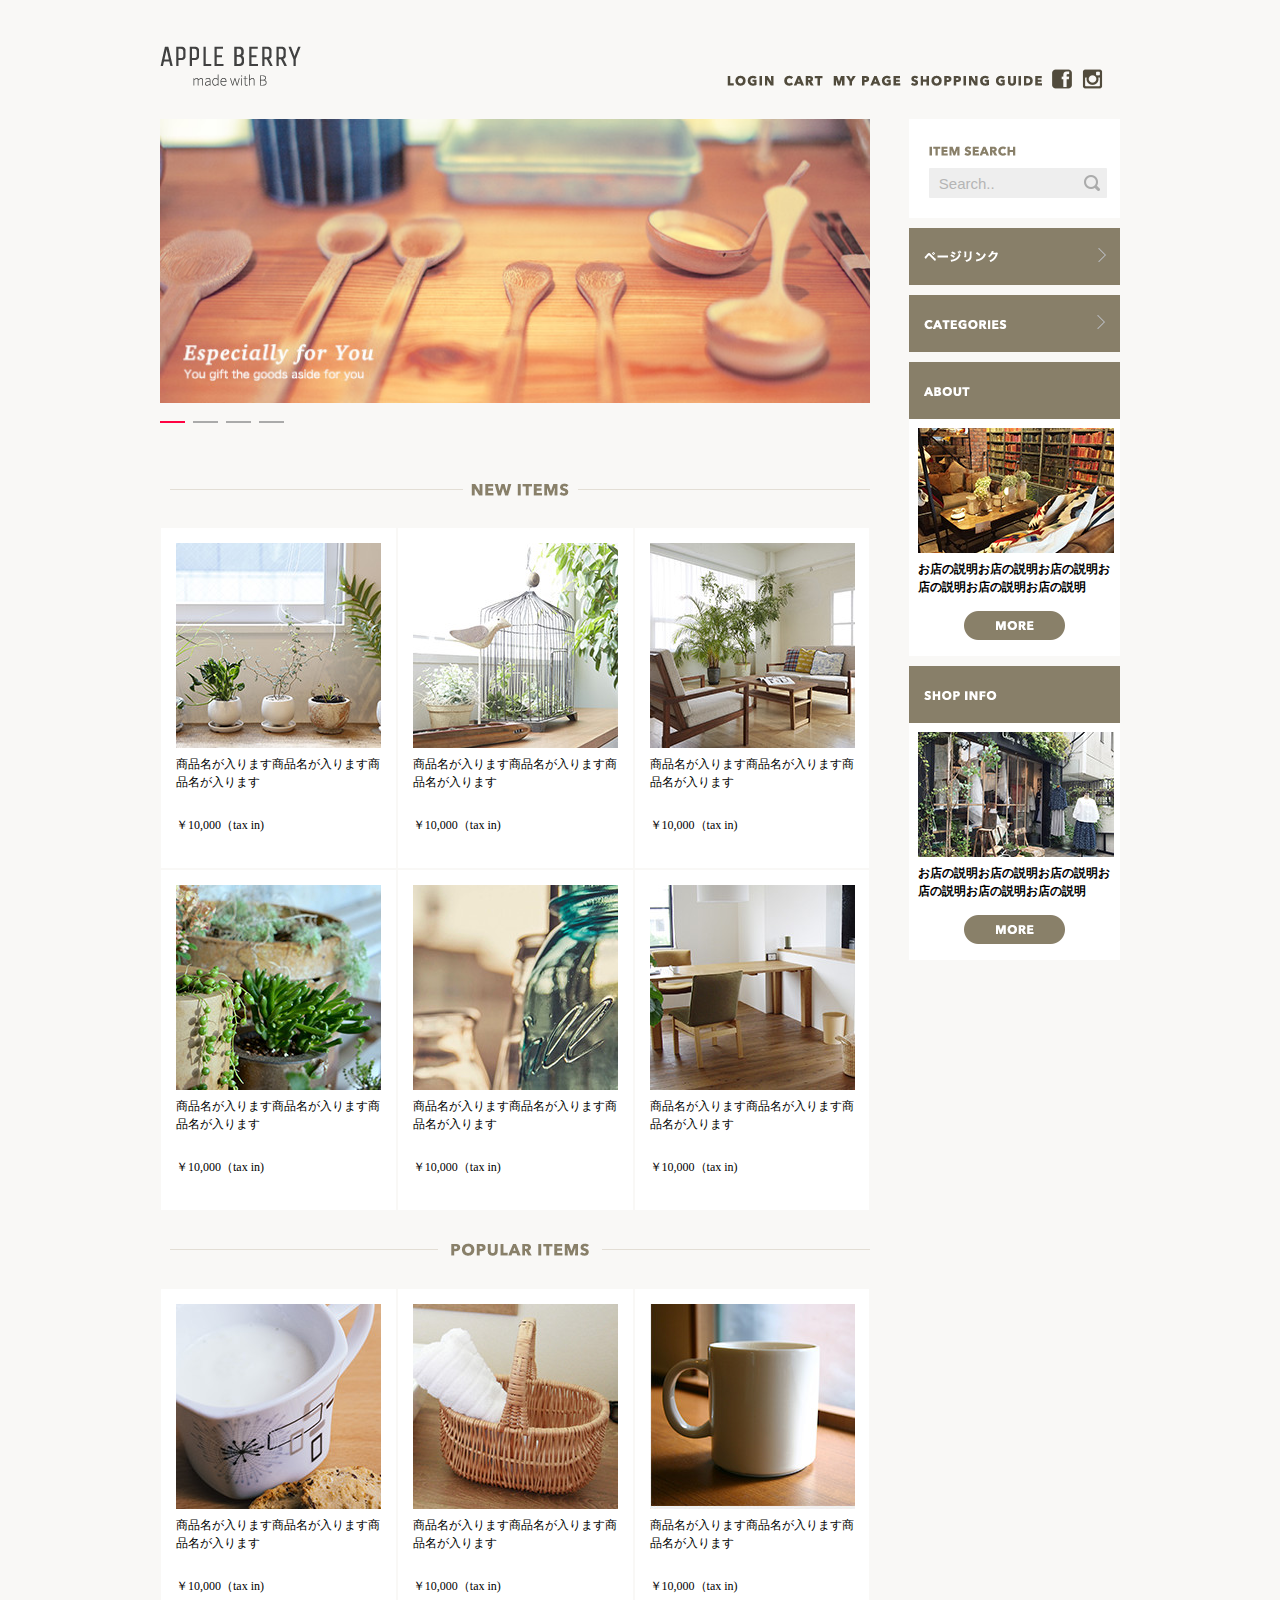
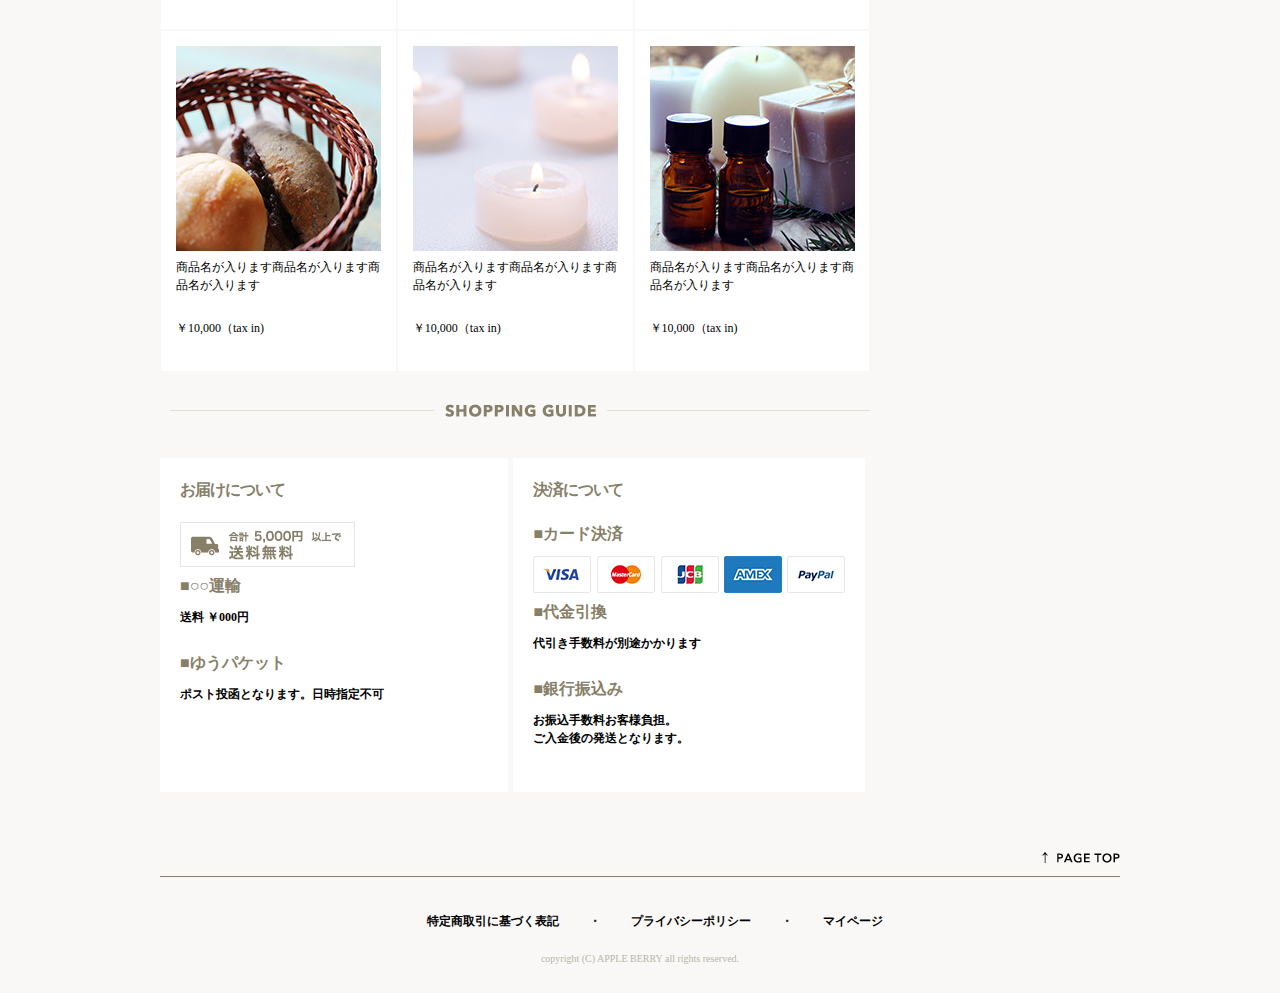
<file: index.html>
<!DOCTYPE html>
<html lang="ja">
<head>

    <!-- Basic Page Needs
  –––––––––––––––––––––––––––––––––––––––––––––––––– -->
    <meta charset="utf-8">
    <title>APPLE BERRY</title>
    <meta name="description" content="">
    <meta name="author" content="">

    <!-- Mobile Specific Metas
  –––––––––––––––––––––––––––––––––––––––––––––––––– -->
    <meta name="viewport" content="width=device-width, initial-scale=1">

    <!-- Owl Carousel CSS -->
    <link rel="stylesheet" href="owlcarousel/assets/owl.carousel.min.css">
    <link rel="stylesheet" href="owlcarousel/assets/owl.theme.default.min.css">
    <!-- jQuery -->
    <script type="text/javascript" src="https://ajax.googleapis.com/ajax/libs/jquery/1.10.2/jquery.min.js"></script>
    <!-- Owl Carousel JS -->
    <script src="owlcarousel/owl.carousel.min.js"></script>

    <!-- Owl Carouselを動作させるために追加 -->
    <script src="test-carousel.js"></script>


    <!-- CSS
  –––––––––––––––––––––––––––––––––––––––––––––––––– -->
    <link rel="stylesheet" href="css/normalize.css">
    <link rel="stylesheet" href="css/skeleton.css">
    <link rel="stylesheet" href="css/style.css">
    <!-- Favicon
  –––––––––––––––––––––––––––––––––––––––––––––––––– -->
    <link rel="icon" type="image/png" href="images/favicon.png">

</head>

<body>

    <!-- Primary Page Layout
  –––––––––––––––––––––––––––––––––––––––––––––––––– -->
    <header>
        <div id="header_in" class="container">
            <div class="row">
                <div class="six columns logo">
                    <div class="header-logo">
                        <h1><a href="index.html"><img class="u-max-full-width" src="images/top/logo.png" alt="APPLE BERRY" srcset="images/top/logo@2x.png 2x" /></a></h1>
                    </div>
                </div>
                <div class="six columns navi">



                    <div class="pc_navi">

                        <ul class="pc_navi_li">
                            <li><a href=""><img src="images/top/menu_login.png" alt="LOGIN"></a></li>
                            <li><a href=""><img src="images/top/menu_cart.png" alt="CART"></a></li>
                            <li><a href=""><img src="images/top/menu_mypage.png" alt="MYPAGE"></a></li>
                            <li><a href=""><img src="images/top/menu_guide.png" alt="SHOPPING GUIDE"></a></li>
                            <li><a href=""><img src="images/top/facebook.png" alt="facebook" srcset="images/top_sp/fb@2x.png 2x" /></a></li>
                            <li><a href=""><img src="images/top/insta.png" alt="Instagram" srcset="images/top_sp/insta@2x.png 2x" /></a></li>

                        </ul>




                    </div>
                    <!-- pc_navi -->
                    <div class="sp_navi">
                        <a href=""><img src="images/top/facebook.png" alt="facebook" srcset="images/top_sp/fb@2x.png 2x" /></a>
                        <a href=""><img src="images/top/insta.png" alt="Instagram" srcset="images/top_sp/insta@2x.png 2x" /></a>
                        <img id="sp_navi_btn" class="u-max-full-width" src="images/top_sp/menu_icon.png" alt="sp_navi" srcset="images/top_sp/menu_icon@2x.png 2x" />
                        <ul class="sp_navi_li">
                            <li><a href=""><img src="images/top/menu_login.png" alt="LOGIN"></a></li>
                            <li><a href=""><img src="images/top/menu_cart.png" alt="CART"></a></li>
                            <li><a href=""><img src="images/top/menu_mypage.png" alt="MYPAGE"></a></li>
                            <li><a href=""><img src="images/top/menu_guide.png" alt="SHOPPING GUIDE"></a></li>
                        </ul>
                    </div>
                    <!-- sp_navi -->
                </div>
            </div>
            <!-- row -->
        </div>
        <!-- header_in -->
    </header>

    <div class="container" id="maincontents">
        <div class="row">
            <div class="nine columns">

                <div class="owl-carousel owl-theme">
                    <div><img src="images/top/ca_banner.jpg"></div>
                    <div><img src="images/top/ca_banner.jpg"></div>
                    <div><img src="images/top/ca_banner.jpg"></div>
                    <div><img src="images/top/ca_banner.jpg"></div>
                </div>

                <div class="title-border"><img src="images/top/title_newitems.png"></div>
                <div class="title-sp"><img src="images/top_sp/title_new_item.png"></div>

                <section id="items">

                    <div class="main-items">

                        <div class="items-box">
                            <img src="images/top/item_01.jpg">
                            <p>商品名が入ります商品名が入ります商品名が入ります</p>
                            <p>￥10,000（tax in)</p>
                        </div>

                        <div class="items-box">
                            <img src="images/top/item_02.jpg">
                            <p>商品名が入ります商品名が入ります商品名が入ります</p>
                            <p>￥10,000（tax in)</p>
                        </div>

                        <div class="items-box">
                            <img src="images/top/item_03.jpg">
                            <p>商品名が入ります商品名が入ります商品名が入ります</p>
                            <p>￥10,000（tax in)</p>
                        </div>

                        <div class="items-box">
                            <img src="images/top/item_04.jpg">
                            <p>商品名が入ります商品名が入ります商品名が入ります</p>
                            <p>￥10,000（tax in)</p>
                        </div>

                        <div class="items-box">
                            <img src="images/top/item_05.jpg">
                            <p>商品名が入ります商品名が入ります商品名が入ります</p>
                            <p>￥10,000（tax in)</p>
                        </div>

                        <div class="items-box">
                            <img src="images/top/item_06.jpg">
                            <p>商品名が入ります商品名が入ります商品名が入ります</p>
                            <p>￥10,000（tax in)</p>
                        </div>



                    </div>

                    <div class="title-border"><img src="images/top/title_popular.png"></div>
                    <div class="title-sp"><img src="images/top_sp/title_popular.png" srcset="images/top_sp/title_popular@2x.png 2x"></div>

                    <div class="main-items">

                        <div class="items-box">
                            <img src="images/top/item_07.jpg">
                            <p>商品名が入ります商品名が入ります商品名が入ります</p>
                            <p>￥10,000（tax in)</p>
                        </div>

                        <div class="items-box">
                            <img src="images/top/item_08.jpg">
                            <p>商品名が入ります商品名が入ります商品名が入ります</p>
                            <p>￥10,000（tax in)</p>
                        </div>

                        <div class="items-box">
                            <img src="images/top/item_09.jpg">
                            <p>商品名が入ります商品名が入ります商品名が入ります</p>
                            <p>￥10,000（tax in)</p>
                        </div>

                        <div class="items-box">
                            <img src="images/top/item_10.jpg">
                            <p>商品名が入ります商品名が入ります商品名が入ります</p>
                            <p>￥10,000（tax in)</p>
                        </div>

                        <div class="items-box">
                            <img src="images/top/item_11.jpg">
                            <p>商品名が入ります商品名が入ります商品名が入ります</p>
                            <p>￥10,000（tax in)</p>
                        </div>

                        <div class="items-box">
                            <img src="images/top/item_12.jpg">
                            <p>商品名が入ります商品名が入ります商品名が入ります</p>
                            <p>￥10,000（tax in)</p>
                        </div>

                    </div>

                </section>


                <div class="title-border"><img src="images/top/title_guide.png"></div>
                <div class="title-sp"><img src="images/top_sp/title_guide.png" srcset="images/top_sp/title_guide@2x.png 2x"></div>




                <div class="guide">

                    <div class="guide-box">

                        <h2>お届けについて</h2>
                        <img src="images/top/otodoke_banner.png">

                        <ul class="guide-main">
                            <li>■○○運輸</li>
                            <p>送料 ￥000円</p>
                            <li>■ゆうパケット</li>
                            <p>ポスト投函となります。日時指定不可</p>
                        </ul>
                    </div>



                    <div class="guide-box">

                        <h2>決済について</h2>

                        <ul class="guide-main">
                            <li>■カード決済</li>
                            <img src="images/top/cards.png">
                            <li>■代金引換</li>
                            <p>代引き手数料が別途かかります</p>
                            <li>■銀行振込み</li>
                            <p>お振込手数料お客様負担。<br>ご入金後の発送となります。</p>
                        </ul>
                    </div>

                </div>










            </div>


            <div class="three columns" id="sidemenu">


                <div class="search">

                    <img src="images/top/itemserch.png">

                    <form id="form2" action="自分のサイトURL" method="get">
                        <input id="sbox2" name="s" type="text" placeholder="Search.." />
                        <button type="submit" id="sbtn2"><img src="images/top/search_icon.png"></button>
                    </form>
                </div>

                <div id="menu"><img src="images/top/pagelink.png"><img src="images/top/next_icon_gray.png" class="next"></div>

                <ul class="sp_menu_toggle">
                    <li><a href="">サイト①<img src="images/top/next_icon_gray.png" class="next-third"></a></li>
                    <li><a href="">サイト②<img src="images/top/next_icon_gray.png" class="next-third"></a></li>
                    <li><a href="">サイト③<img src="images/top/next_icon_gray.png" class="next-third"></a></li>
                    <li><a href="">サイト④<img src="images/top/next_icon_gray.png" class="next-third"></a></li>
                </ul>

                <div id="categories"><img src="images/top/categories.png"><img src="images/top/next_icon_gray.png" class="next-second"></div>

                <ul class="sp_categories_toggle">

                    <li><a href="list.html">カテゴリー名<img src="images/top/next_icon_gray.png" class="next-fourth"></a></li>
                    <li><a href="list.html">カテゴリー名<img src="images/top/next_icon_gray.png" class="next-fourth"></a></li>
                    <li><a href="list.html">カテゴリー名<img src="images/top/next_icon_gray.png" class="next-fourth"></a></li>
                    <li><a href="list.html">カテゴリー名<img src="images/top/next_icon_gray.png" class="next-fourth"></a></li>
                    <li><a href="list.html">カテゴリー名<img src="images/top/next_icon_gray.png" class="next-fourth"></a></li>
                    <li><a href="list.html">カテゴリー名<img src="images/top/next_icon_gray.png" class="next-fourth"></a></li>
                </ul>


                <div class="about"><img src="images/top/about.png"></div>

                <div class="about-info"><img src="images/top/about_img.jpg" class="about-img">

                    <p>お店の説明お店の説明お店の説明お店の説明お店の説明お店の説明</p>

                    <div class="more">
                        <img src="images/top/more_btn.png">
                    </div>

                </div>


                <div class="shop"><img src="images/top/shop_info.png"></div>

                <div class="about-info"><img src="images/top/shopinfo_img.jpg" class="about-img">

                    <p>お店の説明お店の説明お店の説明お店の説明お店の説明お店の説明</p>

                    <div class="more">
                        <img src="images/top/more_btn.png">
                    </div>

                </div>

            </div>



        </div>
    </div>

    <footer>
        <div class="container">
            <div class="row">
                <div class="twelve columns">

                    <img src="images/top/pagetop.png" class="page-top"><br>

                    <div class="border"></div>

                    <ul class="footer-list">

                        <li><a href="">特定商取引に基づく表記</a></li>
                        <li>・</li>
                        <li><a href="">プライバシーポリシー</a></li><br>
                        <li>・</li>
                        <li><a href="">マイページ</a></li>


                    </ul>

                    <p class="copy">copyright (C) APPLE BERRY all rights reserved.</p>


                </div>
            </div>
        </div>
    </footer>






    <!-- End Document
  –––––––––––––––––––––––––––––––––––––––––––––––––– -->
</body>
</html>
</file>
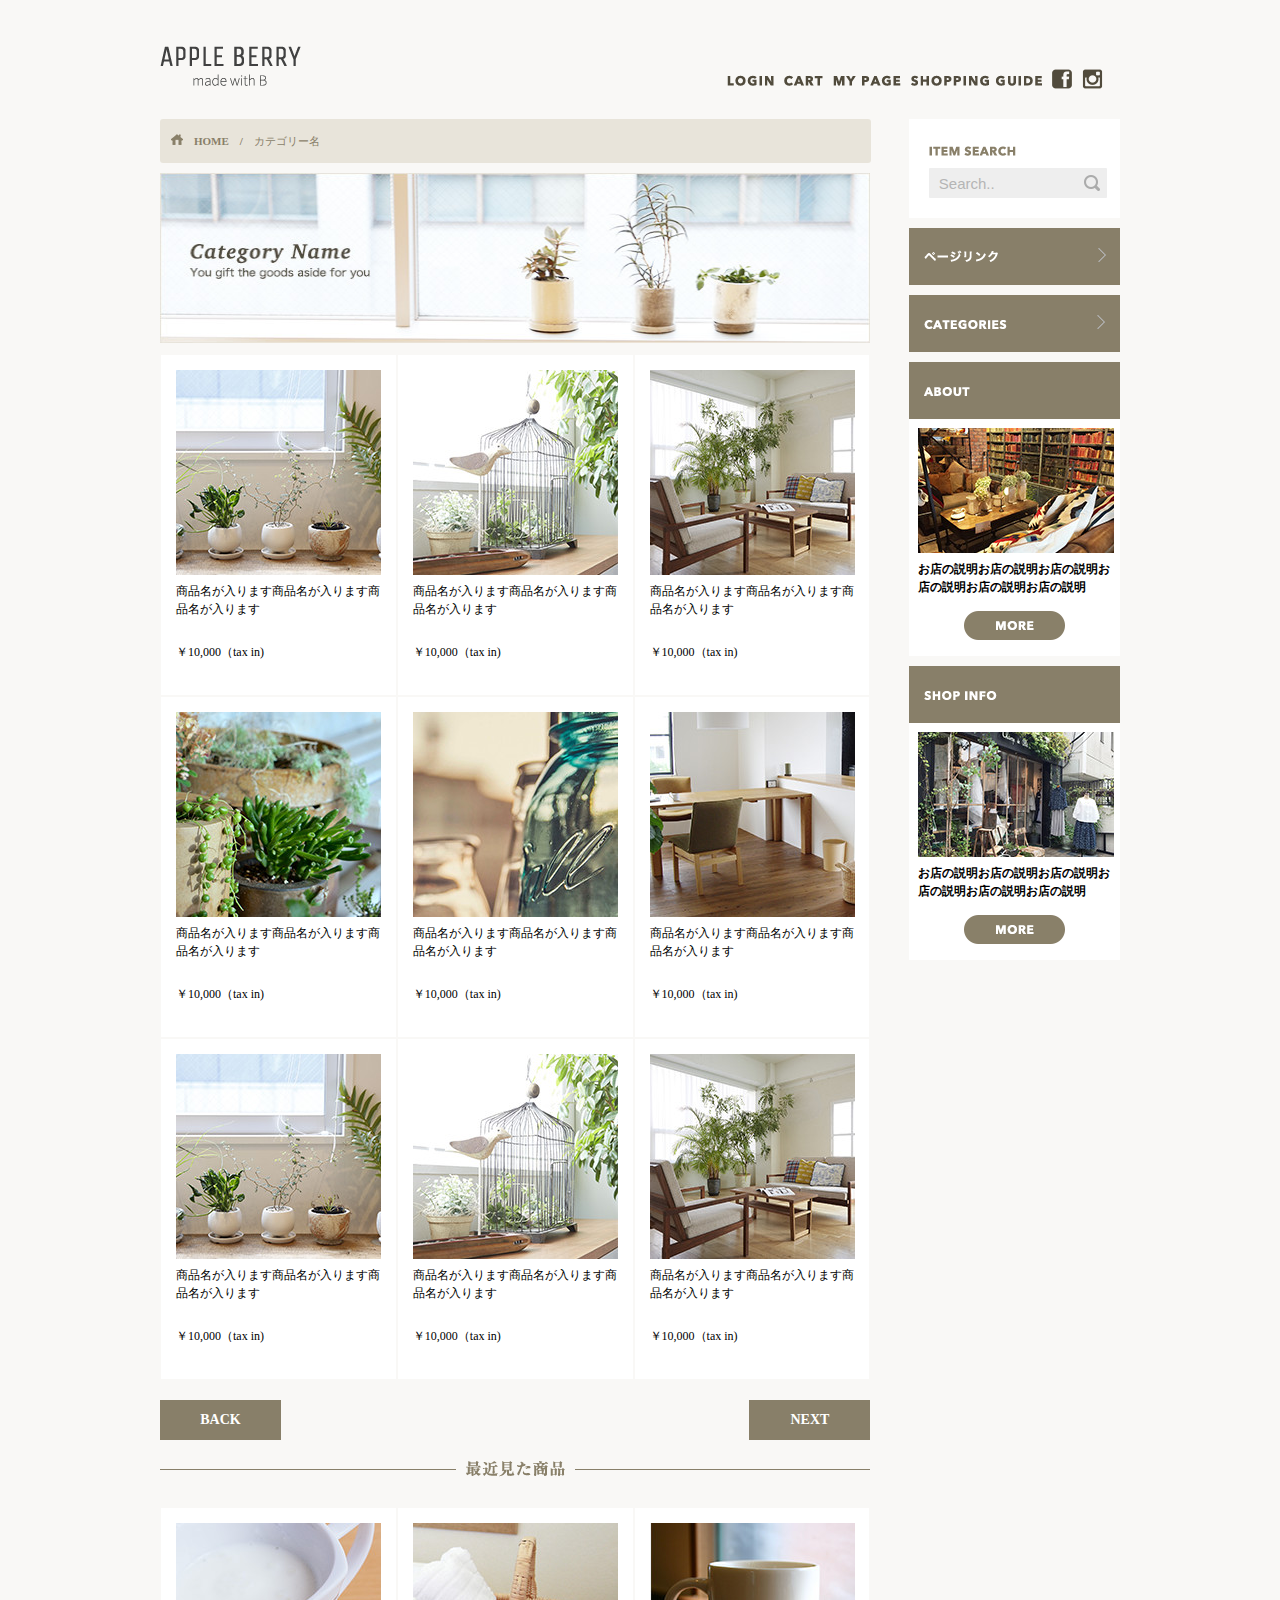
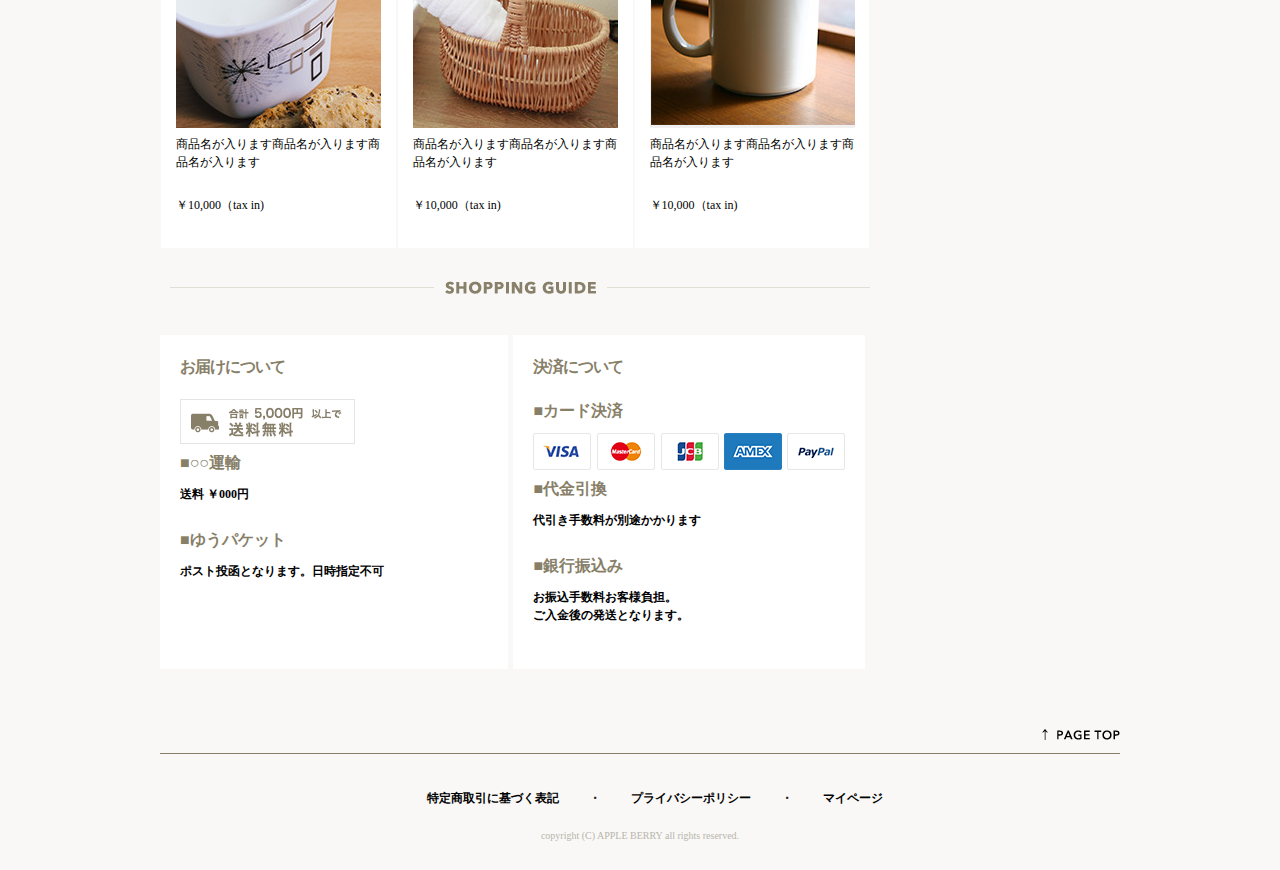
<file: list.html>
<!DOCTYPE html>
<html lang="ja">
<head>

    <!-- Basic Page Needs
  –––––––––––––––––––––––––––––––––––––––––––––––––– -->
    <meta charset="utf-8">
    <title>APPLE BERRY</title>
    <meta name="description" content="">
    <meta name="author" content="">

    <!-- Mobile Specific Metas
  –––––––––––––––––––––––––––––––––––––––––––––––––– -->
    <meta name="viewport" content="width=device-width, initial-scale=1">

    <!-- Owl Carousel CSS -->
    <link rel="stylesheet" href="owlcarousel/assets/owl.carousel.min.css">
    <link rel="stylesheet" href="owlcarousel/assets/owl.theme.default.min.css">
    <!-- jQuery -->
    <script type="text/javascript" src="https://ajax.googleapis.com/ajax/libs/jquery/1.10.2/jquery.min.js"></script>
    <!-- Owl Carousel JS -->
    <script src="owlcarousel/owl.carousel.min.js"></script>

    <!-- Owl Carouselを動作させるために追加 -->
    <script src="test-carousel.js"></script>


    <!-- CSS
  –––––––––––––––––––––––––––––––––––––––––––––––––– -->
    <link rel="stylesheet" href="css/normalize.css">
    <link rel="stylesheet" href="css/skeleton.css">
    <link rel="stylesheet" href="css/style.css">
    <!-- Favicon
  –––––––––––––––––––––––––––––––––––––––––––––––––– -->
    <link rel="icon" type="image/png" href="images/favicon.png">

</head>

<body>

    <!-- Primary Page Layout
  –––––––––––––––––––––––––––––––––––––––––––––––––– -->
    <header>
        <div id="header_in" class="container">
            <div class="row">
                <div class="six columns logo">
                    <div class="header-logo">
                        <h1><a href="index.html"><img class="u-max-full-width" src="images/top/logo.png" alt="APPLE BERRY" srcset="images/top/logo@2x.png 2x" /></a></h1>
                    </div>
                </div>
                <div class="six columns navi">



                    <div class="pc_navi">

                        <ul class="pc_navi_li">
                            <li><a href=""><img src="images/top/menu_login.png" alt="LOGIN"></a></li>
                            <li><a href=""><img src="images/top/menu_cart.png" alt="CART"></a></li>
                            <li><a href=""><img src="images/top/menu_mypage.png" alt="MYPAGE"></a></li>
                            <li><a href=""><img src="images/top/menu_guide.png" alt="SHOPPING GUIDE"></a></li>
                            <li><a href=""><img src="images/top/facebook.png" alt="facebook" srcset="images/top_sp/fb@2x.png 2x" /></a></li>
                            <li><a href=""><img src="images/top/insta.png" alt="Instagram" srcset="images/top_sp/insta@2x.png 2x" /></a></li>

                        </ul>




                    </div>
                    <!-- pc_navi -->
                    <div class="sp_navi">
                        <a href=""><img src="images/top/facebook.png" alt="facebook" srcset="images/top_sp/fb@2x.png 2x" /></a>
                        <a href=""><img src="images/top/insta.png" alt="Instagram" srcset="images/top_sp/insta@2x.png 2x" /></a>
                        <img id="sp_navi_btn" class="u-max-full-width" src="images/top_sp/menu_icon.png" alt="sp_navi" srcset="images/top_sp/menu_icon@2x.png 2x" />
                        <ul class="sp_navi_li">
                            <li><a href=""><img src="images/top/menu_login.png" alt="LOGIN"></a></li>
                            <li><a href=""><img src="images/top/menu_cart.png" alt="CART"></a></li>
                            <li><a href=""><img src="images/top/menu_mypage.png" alt="MYPAGE"></a></li>
                            <li><a href=""><img src="images/top/menu_guide.png" alt="SHOPPING GUIDE"></a></li>
                        </ul>
                    </div>
                    <!-- sp_navi -->
                </div>
            </div>
            <!-- row -->
        </div>
        <!-- header_in -->
    </header>

    <div class="container" id="maincontents">
        <div class="row">
            <div class="nine columns">


                <div class="home"><img src="images/list/home_icon.png">　HOME　/　カテゴリー名</div>

                <div class="category_name"><img src="images/list/cate_image.jpg"></div>




                <section id="items">

                    <div class="main-items">

                        <div class="items-box">
                            <img src="images/top/item_01.jpg">
                            <p>商品名が入ります商品名が入ります商品名が入ります</p>
                            <p>￥10,000（tax in)</p>
                        </div>

                        <div class="items-box">
                            <img src="images/top/item_02.jpg">
                            <p>商品名が入ります商品名が入ります商品名が入ります</p>
                            <p>￥10,000（tax in)</p>
                        </div>

                        <div class="items-box">
                            <img src="images/top/item_03.jpg">
                            <p>商品名が入ります商品名が入ります商品名が入ります</p>
                            <p>￥10,000（tax in)</p>
                        </div>

                        <div class="items-box">
                            <img src="images/top/item_04.jpg">
                            <p>商品名が入ります商品名が入ります商品名が入ります</p>
                            <p>￥10,000（tax in)</p>
                        </div>

                        <div class="items-box">
                            <img src="images/top/item_05.jpg">
                            <p>商品名が入ります商品名が入ります商品名が入ります</p>
                            <p>￥10,000（tax in)</p>
                        </div>

                        <div class="items-box">
                            <img src="images/top/item_06.jpg">
                            <p>商品名が入ります商品名が入ります商品名が入ります</p>
                            <p>￥10,000（tax in)</p>
                        </div>

                        <div class="items-box">
                            <img src="images/top/item_01.jpg">
                            <p>商品名が入ります商品名が入ります商品名が入ります</p>
                            <p>￥10,000（tax in)</p>
                        </div>

                        <div class="items-box">
                            <img src="images/top/item_02.jpg">
                            <p>商品名が入ります商品名が入ります商品名が入ります</p>
                            <p>￥10,000（tax in)</p>
                        </div>

                        <div class="items-box">
                            <img src="images/top/item_03.jpg">
                            <p>商品名が入ります商品名が入ります商品名が入ります</p>
                            <p>￥10,000（tax in)</p>
                        </div>




                    </div>

                    <div class="back_next">

                        <div class="back">BACK</div>

                        <div class="next_second">NEXT</div>

                    </div>

                    <div class="title-border"><img src="images/list/title_recent_pro.png"></div>
                    <div class="title-sp"><img src="images/list/title_recent_pro.png"></div>

                    <div class="main-items">

                        <div class="items-box">
                            <img src="images/top/item_07.jpg">
                            <p>商品名が入ります商品名が入ります商品名が入ります</p>
                            <p>￥10,000（tax in)</p>
                        </div>

                        <div class="items-box">
                            <a href="products.html" style="text-decoration: none;"><img src="images/top/item_08.jpg">
                            <p>商品名が入ります商品名が入ります商品名が入ります</p></a>
                            <p>￥10,000（tax in)</p>
                        </div>

                        <div class="items-box">
                            <img src="images/top/item_09.jpg">
                            <p>商品名が入ります商品名が入ります商品名が入ります</p>
                            <p>￥10,000（tax in)</p>
                        </div>


                    </div>

                </section>


                <div class="title-border"><img src="images/top/title_guide.png"></div>
                <div class="title-sp"><img src="images/top_sp/title_guide.png" srcset="images/top_sp/title_guide@2x.png 2x"></div>




                <div class="guide">

                    <div class="guide-box">

                        <h2>お届けについて</h2>
                        <img src="images/top/otodoke_banner.png">

                        <ul class="guide-main">
                            <li>■○○運輸</li>
                            <p>送料 ￥000円</p>
                            <li>■ゆうパケット</li>
                            <p>ポスト投函となります。日時指定不可</p>
                        </ul>
                    </div>



                    <div class="guide-box">

                        <h2>決済について</h2>

                        <ul class="guide-main">
                            <li>■カード決済</li>
                            <img src="images/top/cards.png">
                            <li>■代金引換</li>
                            <p>代引き手数料が別途かかります</p>
                            <li>■銀行振込み</li>
                            <p>お振込手数料お客様負担。<br>ご入金後の発送となります。</p>
                        </ul>
                    </div>

                </div>










            </div>


            <div class="three columns" id="sidemenu">


                <div class="search">

                    <img src="images/top/itemserch.png">

                    <form id="form2" action="自分のサイトURL" method="get">
                        <input id="sbox2" name="s" type="text" placeholder="Search.." />
                        <button type="submit" id="sbtn2"><img src="images/top/search_icon.png"></button>
                    </form>
                </div>

                <div id="menu"><img src="images/top/pagelink.png"><img src="images/top/next_icon_gray.png" class="next"></div>

                <ul class="sp_menu_toggle">
                    <li><a href="">サイト①<img src="images/top/next_icon_gray.png" class="next-third"></a></li>
                    <li><a href="">サイト②<img src="images/top/next_icon_gray.png" class="next-third"></a></li>
                    <li><a href="">サイト③<img src="images/top/next_icon_gray.png" class="next-third"></a></li>
                    <li><a href="">サイト④<img src="images/top/next_icon_gray.png" class="next-third"></a></li>
                </ul>

                <div id="categories"><img src="images/top/categories.png"><img src="images/top/next_icon_gray.png" class="next-second"></div>

                <ul class="sp_categories_toggle">

                    <li><a href="">カテゴリー名<img src="images/top/next_icon_gray.png" class="next-fourth"></a></li>
                    <li><a href="">カテゴリー名<img src="images/top/next_icon_gray.png" class="next-fourth"></a></li>
                    <li><a href="">カテゴリー名<img src="images/top/next_icon_gray.png" class="next-fourth"></a></li>
                    <li><a href="">カテゴリー名<img src="images/top/next_icon_gray.png" class="next-fourth"></a></li>
                    <li><a href="">カテゴリー名<img src="images/top/next_icon_gray.png" class="next-fourth"></a></li>
                    <li><a href="">カテゴリー名<img src="images/top/next_icon_gray.png" class="next-fourth"></a></li>
                </ul>


                <div class="about"><img src="images/top/about.png"></div>

                <div class="about-info"><img src="images/top/about_img.jpg" class="about-img">

                    <p>お店の説明お店の説明お店の説明お店の説明お店の説明お店の説明</p>

                    <div class="more">
                        <img src="images/top/more_btn.png">
                    </div>

                </div>


                <div class="shop"><img src="images/top/shop_info.png"></div>

                <div class="about-info"><img src="images/top/shopinfo_img.jpg" class="about-img">

                    <p>お店の説明お店の説明お店の説明お店の説明お店の説明お店の説明</p>

                    <div class="more">
                        <img src="images/top/more_btn.png">
                    </div>

                </div>

            </div>



        </div>
    </div>

    <footer>
        <div class="container">
            <div class="row">
                <div class="twelve columns">

                    <img src="images/top/pagetop.png" class="page-top"><br>

                    <div class="border"></div>

                    <ul class="footer-list">

                        <li><a href="">特定商取引に基づく表記</a></li>
                        <li>・</li>
                        <li><a href="">プライバシーポリシー</a></li>
                        <li>・</li>
                        <li><a href="">マイページ</a></li>


                    </ul>

                    <p class="copy">copyright (C) APPLE BERRY all rights reserved.</p>


                </div>
            </div>
        </div>
    </footer>






    <!-- End Document
  –––––––––––––––––––––––––––––––––––––––––––––––––– -->
</body>
</html>
</file>
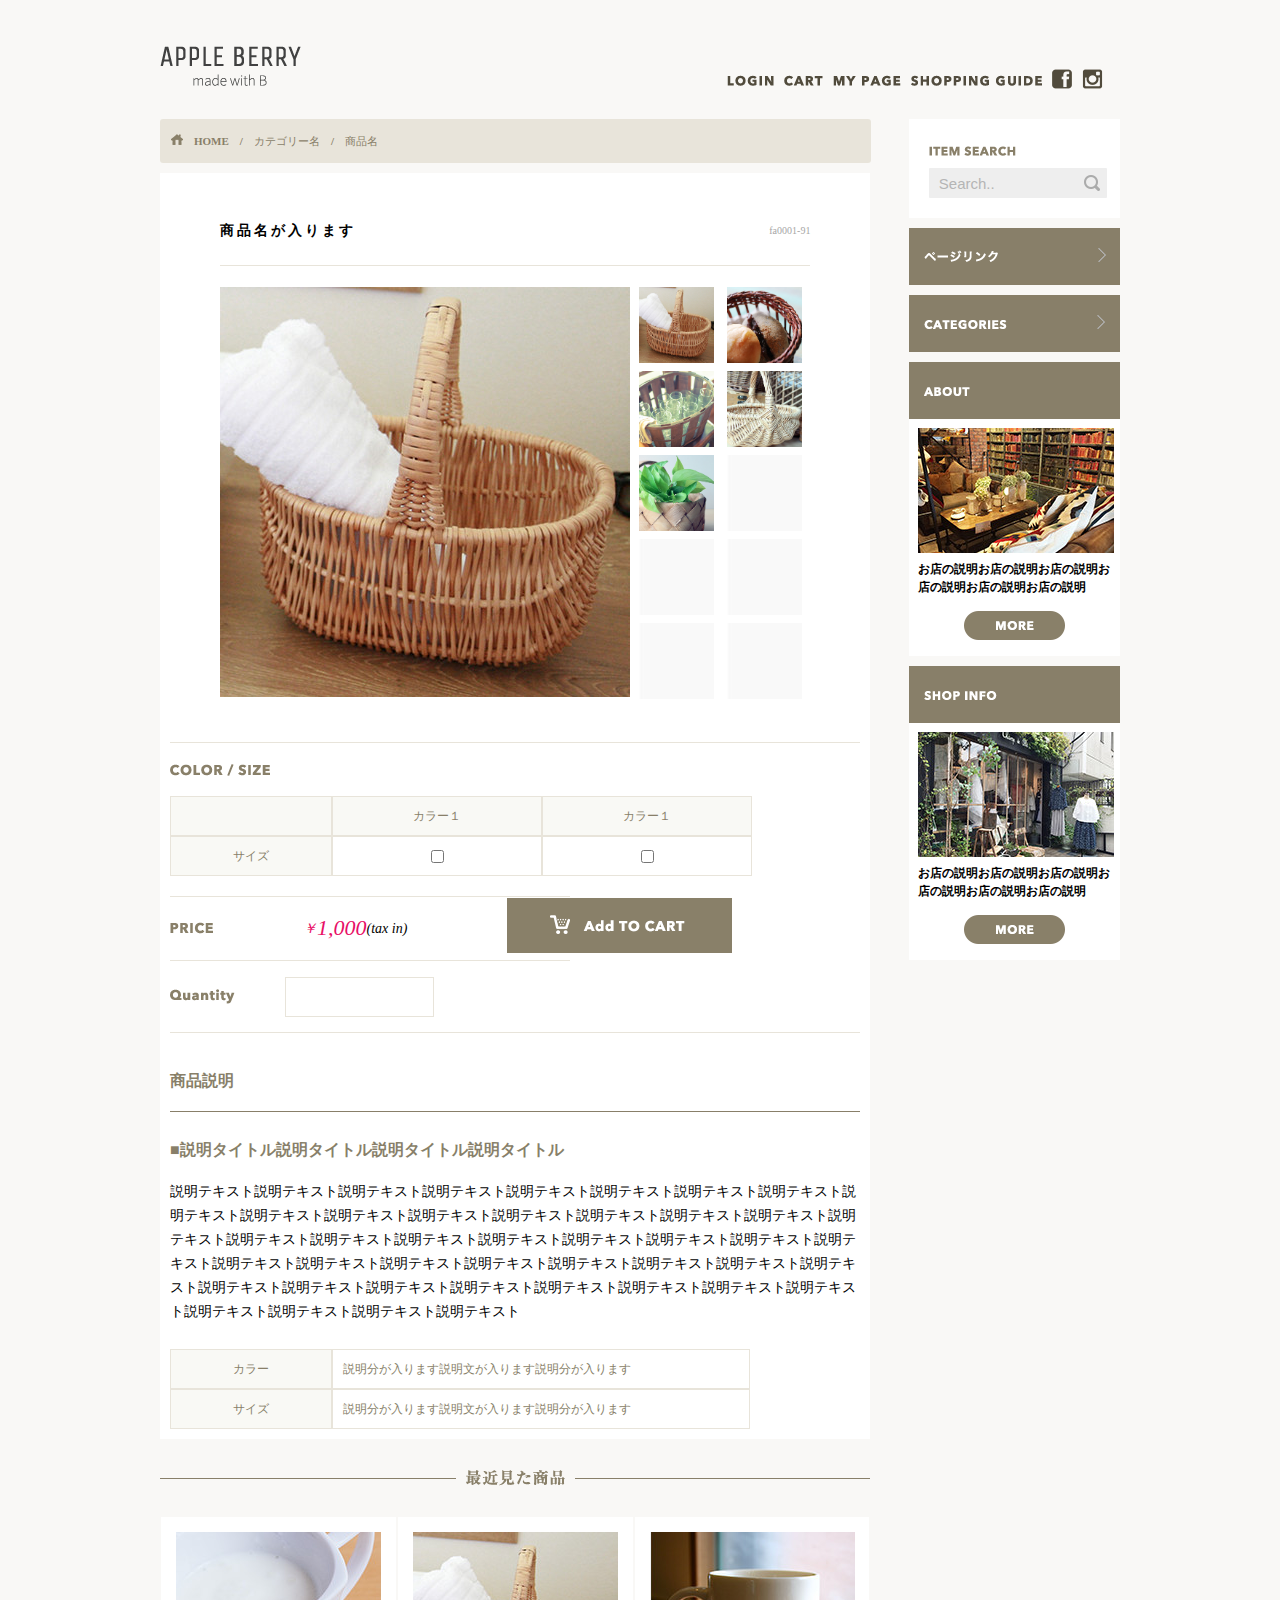
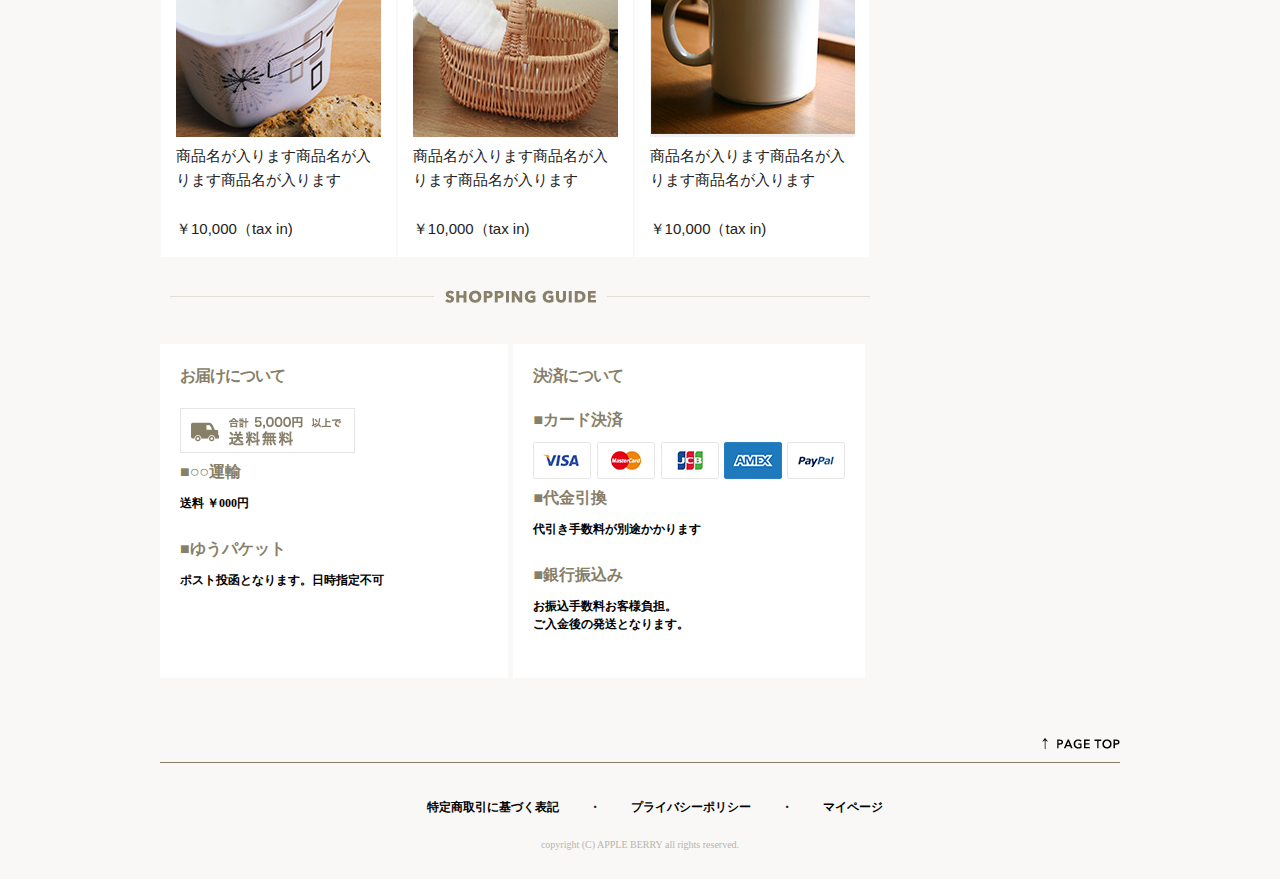
<file: products.html>
<!DOCTYPE html>
<html lang="ja">

<head>

    <!-- Basic Page Needs
  –––––––––––––––––––––––––––––––––––––––––––––––––– -->
    <meta charset="utf-8">
    <title>APPLE BERRY</title>
    <meta name="description" content="">
    <meta name="author" content="">

    <!-- Mobile Specific Metas
  –––––––––––––––––––––––––––––––––––––––––––––––––– -->
    <meta name="viewport" content="width=device-width, initial-scale=1">

    <!-- Owl Carousel CSS -->
    <link rel="stylesheet" href="owlcarousel/assets/owl.carousel.min.css">
    <link rel="stylesheet" href="owlcarousel/assets/owl.theme.default.min.css">
    <!-- jQuery -->
    <script type="text/javascript" src="https://ajax.googleapis.com/ajax/libs/jquery/1.10.2/jquery.min.js"></script>
    <!-- Owl Carousel JS -->
    <script src="owlcarousel/owl.carousel.min.js"></script>

    <!-- Owl Carouselを動作させるために追加 -->
    <script src="test-carousel.js"></script>


    <!-- CSS
  –––––––––––––––––––––––––––––––––––––––––––––––––– -->
    <link rel="stylesheet" href="css/normalize.css">
    <link rel="stylesheet" href="css/skeleton.css">
    <link rel="stylesheet" href="css/style.css">
    <!-- Favicon
  –––––––––––––––––––––––––––––––––––––––––––––––––– -->
    <link rel="icon" type="image/png" href="images/favicon.png">

</head>

<body>

    <!-- Primary P7age Layout
  –––––––––––––––––––––––––––––––––––––––––––––––––– -->
    <header>
        <div id="header_in" class="container">
            <div class="row">
                <div class="six columns logo">
                    <div class="header-logo">
                        <h1><a href="index.html"><img class="u-max-full-width" src="images/top/logo.png" alt="APPLE BERRY" srcset="images/top/logo@2x.png 2x" /></a></h1>
                    </div>
                </div>
                <div class="six columns navi">



                    <div class="pc_navi">

                        <ul class="pc_navi_li">
                            <li><a href=""><img src="images/top/menu_login.png" alt="LOGIN"></a></li>
                            <li><a href=""><img src="images/top/menu_cart.png" alt="CART"></a></li>
                            <li><a href=""><img src="images/top/menu_mypage.png" alt="MYPAGE"></a></li>
                            <li><a href=""><img src="images/top/menu_guide.png" alt="SHOPPING GUIDE"></a></li>
                            <li><a href=""><img src="images/top/facebook.png" alt="facebook" srcset="images/top_sp/fb@2x.png 2x" /></a></li>
                            <li><a href=""><img src="images/top/insta.png" alt="Instagram" srcset="images/top_sp/insta@2x.png 2x" /></a></li>

                        </ul>




                    </div>
                    <!-- pc_navi -->
                    <div class="sp_navi">
                        <a href=""><img src="images/top/facebook.png" alt="facebook" srcset="images/top_sp/fb@2x.png 2x" /></a>
                        <a href=""><img src="images/top/insta.png" alt="Instagram" srcset="images/top_sp/insta@2x.png 2x" /></a>
                        <img id="sp_navi_btn" class="u-max-full-width" src="images/top_sp/menu_icon.png" alt="sp_navi" srcset="images/top_sp/menu_icon@2x.png 2x" />
                        <ul class="sp_navi_li">
                            <li><a href=""><img src="images/top/menu_login.png" alt="LOGIN"></a></li>
                            <li><a href=""><img src="images/top/menu_cart.png" alt="CART"></a></li>
                            <li><a href=""><img src="images/top/menu_mypage.png" alt="MYPAGE"></a></li>
                            <li><a href=""><img src="images/top/menu_guide.png" alt="SHOPPING GUIDE"></a></li>
                        </ul>
                    </div>
                    <!-- sp_navi -->
                </div>
            </div>
            <!-- row -->
        </div>
        <!-- header_in -->
    </header>

    <div class="container" id="maincontents">
        <div class="row">
            <div class="nine columns">


                <div class="home"><img src="images/list/home_icon.png">　HOME　/　カテゴリー名　/　商品名</div>
                <div class="kara">
                    <div class="slide">


                        <p class="syouhinmei">商品名が入ります</p>
                        <p class="namber">fa0001-91</p>

                        <div class="border"></div>

                        <div id="display_img">
                            <img src="images/products/pro_img_01.jpg" alt="">
                        </div>

                        <ul id="list_img">
                            <li><img src="images/products/pro_img_01.jpg" alt=""></li>
                            <li><img src="images/products/pro_img_02.jpg" alt=""></li>
                            <li><img src="images/products/pro_img_03.jpg" alt=""></li>
                            <li><img src="images/products/pro_img_04.jpg" alt=""></li>
                            <li><img src="images/products/pro_img_05.jpg" alt=""></li>
                            <li><img src="images/products/gray_pro_img.jpg" alt=""></li>
                             <li><img src="images/products/gray_pro_img.jpg" alt=""></li>
                             <li><img src="images/products/gray_pro_img.jpg" alt=""></li>
                             <li><img src="images/products/gray_pro_img.jpg" alt=""></li>
                             <li><img src="images/products/gray_pro_img.jpg" alt=""></li>
                        </ul>
                    </div>



                    <div class="border2"></div>

                    <img src="images/products/title_color.png" alt="" class="color-size">


                    <div class="color-box">

                        <div class="box1"></div>
                        <div class="box2">
                            <p>カラー１</p>
                        </div>
                        <div class="box2">
                            <p>カラー１</p>
                        </div>
                        <div class="box1">
                            <p>サイズ</p>
                        </div>
                        <div class="box-2">
                            <p><input type="checkbox" name="example" value="サンプル"></p>
                        </div>
                        <div class="box-2">
                            <p><input type="checkbox" name="example" value="サンプル"></p>
                        </div>


                    </div>

                    <div class="border3">
                        <img src="images/products/title_price.png" alt="" class="price">
                        <p class="yen">￥</p>
                        <p class="kingaku">1,000</p>
                        <p class="tax">(tax in)</p>
                    </div>

                    <img src="images/products/add_to_cart.png" alt="" class="cart">


                    <div class="border4"></div>


                    <img src="images/products/title_quantity.png" alt="" class="quantity">

                    <div class="box4">
                    </div>

                    <div class="border5"></div>

                    <div class="cart-sp"><img src="images/products/add_to_cart.png" alt=""></div>

                    <p class="setumei">商品説明</p>

                    <div class="border6"></div>

                    <p class="setumei">■説明タイトル説明タイトル説明タイトル説明タイトル</p>

                    <p class="setumei2">説明テキスト説明テキスト説明テキスト説明テキスト説明テキスト説明テキスト説明テキスト説明テキスト説明テキスト説明テキスト説明テキスト説明テキスト説明テキスト説明テキスト説明テキスト説明テキスト説明テキスト説明テキスト説明テキスト説明テキスト説明テキスト説明テキスト説明テキスト説明テキスト説明テキスト説明テキスト説明テキスト説明テキスト説明テキスト説明テキスト説明テキスト説明テキスト説明テキスト説明テキスト説明テキスト説明テキスト説明テキスト説明テキスト説明テキスト説明テキスト説明テキスト説明テキスト説明テキスト説明テキスト説明テキスト</p>




                    <div class="box5">
                        <p>カラー</p>
                    </div>
                    <div class="box6">
                        <p>説明分が入ります説明文が入ります説明分が入ります</p>
                    </div>
                    <div class="box5">
                        <p>サイズ</p>
                    </div>
                    <div class="box6">
                        <p>説明分が入ります説明文が入ります説明分が入ります</p>
                    </div>



                </div>

                <div class="title-border"><img src="images/list/title_recent_pro.png"></div>
                <div class="title-sp"><img src="images/list/title_recent_pro.png"></div>

                <div class="main-items">

                    <div class="items-box">
                        <img src="images/top/item_07.jpg">
                        <p>商品名が入ります商品名が入ります商品名が入ります</p>
                        <p>￥10,000（tax in)</p>
                    </div>

                    <div class="items-box">
                        <img src="images/top/item_08.jpg">
                        <p>商品名が入ります商品名が入ります商品名が入ります</p>
                        <p>￥10,000（tax in)</p>
                    </div>

                    <div class="items-box">
                        <img src="images/top/item_09.jpg">
                        <p>商品名が入ります商品名が入ります商品名が入ります</p>
                        <p>￥10,000（tax in)</p>
                    </div>


                </div>



                <div class="title-border"><img src="images/top/title_guide.png"></div>




                <div class="guide">

                    <div class="guide-box">

                        <h2>お届けについて</h2>
                        <img src="images/top/otodoke_banner.png">

                        <ul class="guide-main">
                            <li>■○○運輸</li>
                            <p>送料 ￥000円</p>
                            <li>■ゆうパケット</li>
                            <p>ポスト投函となります。日時指定不可</p>
                        </ul>
                    </div>



                    <div class="guide-box">

                        <h2>決済について</h2>

                        <ul class="guide-main">
                            <li>■カード決済</li>
                            <img src="images/top/cards.png">
                            <li>■代金引換</li>
                            <p>代引き手数料が別途かかります</p>
                            <li>■銀行振込み</li>
                            <p>お振込手数料お客様負担。<br>ご入金後の発送となります。</p>
                        </ul>
                    </div>

                </div>










            </div>


            <div class="three columns" id="sidemenu">


                <div class="search">

                    <img src="images/top/itemserch.png">

                    <form id="form2" action="自分のサイトURL" method="get">
                        <input id="sbox2" name="s" type="text" placeholder="Search.." />
                        <button type="submit" id="sbtn2"><img src="images/top/search_icon.png"></button>
                    </form>
                </div>

                <div id="menu"><img src="images/top/pagelink.png"><img src="images/top/next_icon_gray.png" class="next"></div>

                <ul class="sp_menu_toggle">
                    <li><a href="">サイト①<img src="images/top/next_icon_gray.png" class="next-third"></a></li>
                    <li><a href="">サイト②<img src="images/top/next_icon_gray.png" class="next-third"></a></li>
                    <li><a href="">サイト③<img src="images/top/next_icon_gray.png" class="next-third"></a></li>
                    <li><a href="">サイト④<img src="images/top/next_icon_gray.png" class="next-third"></a></li>
                </ul>

                <div id="categories"><img src="images/top/categories.png"><img src="images/top/next_icon_gray.png" class="next-second"></div>

                <ul class="sp_categories_toggle">

                    <li><a href="">カテゴリー名<img src="images/top/next_icon_gray.png" class="next-fourth"></a></li>
                    <li><a href="">カテゴリー名<img src="images/top/next_icon_gray.png" class="next-fourth"></a></li>
                    <li><a href="">カテゴリー名<img src="images/top/next_icon_gray.png" class="next-fourth"></a></li>
                    <li><a href="">カテゴリー名<img src="images/top/next_icon_gray.png" class="next-fourth"></a></li>
                    <li><a href="">カテゴリー名<img src="images/top/next_icon_gray.png" class="next-fourth"></a></li>
                    <li><a href="">カテゴリー名<img src="images/top/next_icon_gray.png" class="next-fourth"></a></li>
                </ul>


                <div class="about"><img src="images/top/about.png"></div>

                <div class="about-info"><img src="images/top/about_img.jpg" class="about-img">

                    <p>お店の説明お店の説明お店の説明お店の説明お店の説明お店の説明</p>

                    <div class="more">
                        <img src="images/top/more_btn.png">
                    </div>

                </div>


                <div class="shop"><img src="images/top/shop_info.png"></div>

                <div class="about-info"><img src="images/top/shopinfo_img.jpg" class="about-img">

                    <p>お店の説明お店の説明お店の説明お店の説明お店の説明お店の説明</p>

                    <div class="more">
                        <img src="images/top/more_btn.png">
                    </div>

                </div>

            </div>



        </div>
    </div>

    <footer>
        <div class="container">
            <div class="row">
                <div class="twelve columns">

                    <img src="images/top/pagetop.png" class="page-top"><br>

                    <div class="border"></div>

                    <ul class="footer-list">

                        <li><a href="">特定商取引に基づく表記</a></li>
                        <li>・</li>
                        <li><a href="">プライバシーポリシー</a></li>
                        <li>・</li>
                        <li><a href="">マイページ</a></li>


                    </ul>

                    <p class="copy">copyright (C) APPLE BERRY all rights reserved.</p>


                </div>
            </div>
        </div>
    </footer>






    <!-- End Document
  –––––––––––––––––––––––––––––––––––––––––––––––––– -->
</body>

</html>
</file>
<file: css/skeleton.css>
/*
* Skeleton V2.0.4
* Copyright 2014, Dave Gamache
* www.getskeleton.com
* Free to use under the MIT license.
* http://www.opensource.org/licenses/mit-license.php
* 12/29/2014
*/


/* Table of contents
––––––––––––––––––––––––––––––––––––––––––––––––––
- Grid
- Base Styles
- Typography
- Links
- Buttons
- Forms
- Lists
- Code
- Tables
- Spacing
- Utilities
- Clearing
- Media Queries
*/


/* Grid
–––––––––––––––––––––––––––––––––––––––––––––––––– */
.container {
  position: relative;
  width: 100%;
  max-width: 960px;
  margin: 0 auto;
  padding: 0 20px;
  box-sizing: border-box; }
.column,
.columns {
  width: 100%;
  float: left;
  box-sizing: border-box; }

/* For devices larger than 400px */
@media (min-width: 400px) {
  .container {
    width: 85%;
    padding: 0; }
}

/* For devices larger than 550px */
@media (min-width: 550px) {
  .container {
    width: 80%; }
  .column,
  .columns {
    margin-left: 4%; }
  .column:first-child,
  .columns:first-child {
    margin-left: 0; }

  .one.column,
  .one.columns                    { width: 4.66666666667%; }
  .two.columns                    { width: 13.3333333333%; }
  .three.columns                  { width: 22%;            }
  .four.columns                   { width: 30.6666666667%; }
  .five.columns                   { width: 39.3333333333%; }
  .six.columns                    { width: 48%;            }
  .seven.columns                  { width: 56.6666666667%; }
  .eight.columns                  { width: 65.3333333333%; }
  .nine.columns                   { width: 74.0%;          }
  .ten.columns                    { width: 82.6666666667%; }
  .eleven.columns                 { width: 91.3333333333%; }
  .twelve.columns                 { width: 100%; margin-left: 0; }

  .one-third.column               { width: 30.6666666667%; }
  .two-thirds.column              { width: 65.3333333333%; }

  .one-half.column                { width: 48%; }

  /* Offsets */
  .offset-by-one.column,
  .offset-by-one.columns          { margin-left: 8.66666666667%; }
  .offset-by-two.column,
  .offset-by-two.columns          { margin-left: 17.3333333333%; }
  .offset-by-three.column,
  .offset-by-three.columns        { margin-left: 26%;            }
  .offset-by-four.column,
  .offset-by-four.columns         { margin-left: 34.6666666667%; }
  .offset-by-five.column,
  .offset-by-five.columns         { margin-left: 43.3333333333%; }
  .offset-by-six.column,
  .offset-by-six.columns          { margin-left: 52%;            }
  .offset-by-seven.column,
  .offset-by-seven.columns        { margin-left: 60.6666666667%; }
  .offset-by-eight.column,
  .offset-by-eight.columns        { margin-left: 69.3333333333%; }
  .offset-by-nine.column,
  .offset-by-nine.columns         { margin-left: 78.0%;          }
  .offset-by-ten.column,
  .offset-by-ten.columns          { margin-left: 86.6666666667%; }
  .offset-by-eleven.column,
  .offset-by-eleven.columns       { margin-left: 95.3333333333%; }

  .offset-by-one-third.column,
  .offset-by-one-third.columns    { margin-left: 34.6666666667%; }
  .offset-by-two-thirds.column,
  .offset-by-two-thirds.columns   { margin-left: 69.3333333333%; }

  .offset-by-one-half.column,
  .offset-by-one-half.columns     { margin-left: 52%; }

}


/* Base Styles
–––––––––––––––––––––––––––––––––––––––––––––––––– */
/* NOTE
html is set to 62.5% so that all the REM measurements throughout Skeleton
are based on 10px sizing. So basically 1.5rem = 15px :) */
html {
  font-size: 62.5%; }
body {
  font-size: 1.5em; /* currently ems cause chrome bug misinterpreting rems on body element */
  line-height: 1.6;
  font-weight: 400;
  font-family: "Raleway", "HelveticaNeue", "Helvetica Neue", Helvetica, Arial, sans-serif;
  color: #222; }


/* Typography
–––––––––––––––––––––––––––––––––––––––––––––––––– */
h1, h2, h3, h4, h5, h6 {
  margin-top: 0;
  margin-bottom: 2rem;
  font-weight: 300; }
h1 { font-size: 4.0rem; line-height: 1.2;  letter-spacing: -.1rem;}
h2 { font-size: 3.6rem; line-height: 1.25; letter-spacing: -.1rem; }
h3 { font-size: 3.0rem; line-height: 1.3;  letter-spacing: -.1rem; }
h4 { font-size: 2.4rem; line-height: 1.35; letter-spacing: -.08rem; }
h5 { font-size: 1.8rem; line-height: 1.5;  letter-spacing: -.05rem; }
h6 { font-size: 1.5rem; line-height: 1.6;  letter-spacing: 0; }

/* Larger than phablet */
@media (min-width: 550px) {
  h1 { font-size: 5.0rem; }
  h2 { font-size: 4.2rem; }
  h3 { font-size: 3.6rem; }
  h4 { font-size: 3.0rem; }
  h5 { font-size: 2.4rem; }
  h6 { font-size: 1.5rem; }
}

p {
  margin-top: 0; }


/* Links
–––––––––––––––––––––––––––––––––––––––––––––––––– */
a {
  color: #1EAEDB; }
a:hover {
  color: #0FA0CE; }


/* Buttons
–––––––––––––––––––––––––––––––––––––––––––––––––– */
.button,
button,
input[type="submit"],
input[type="reset"],
input[type="button"] {
  display: inline-block;
  height: 38px;
  padding: 0 30px;
  color: #555;
  text-align: center;
  font-size: 11px;
  font-weight: 600;
  line-height: 38px;
  letter-spacing: .1rem;
  text-transform: uppercase;
  text-decoration: none;
  white-space: nowrap;
  background-color: transparent;
  border-radius: 4px;
  border: 1px solid #bbb;
  cursor: pointer;
  box-sizing: border-box; }
.button:hover,
button:hover,
input[type="submit"]:hover,
input[type="reset"]:hover,
input[type="button"]:hover,
.button:focus,
button:focus,
input[type="submit"]:focus,
input[type="reset"]:focus,
input[type="button"]:focus {
  color: #333;
  border-color: #888;
  outline: 0; }
.button.button-primary,
button.button-primary,
input[type="submit"].button-primary,
input[type="reset"].button-primary,
input[type="button"].button-primary {
  color: #FFF;
  background-color: #33C3F0;
  border-color: #33C3F0; }
.button.button-primary:hover,
button.button-primary:hover,
input[type="submit"].button-primary:hover,
input[type="reset"].button-primary:hover,
input[type="button"].button-primary:hover,
.button.button-primary:focus,
button.button-primary:focus,
input[type="submit"].button-primary:focus,
input[type="reset"].button-primary:focus,
input[type="button"].button-primary:focus {
  color: #FFF;
  background-color: #1EAEDB;
  border-color: #1EAEDB; }


/* Forms
–––––––––––––––––––––––––––––––––––––––––––––––––– */
input[type="email"],
input[type="number"],
input[type="search"],
input[type="text"],
input[type="tel"],
input[type="url"],
input[type="password"],
textarea,
select {
  height: 38px;
  padding: 6px 10px; /* The 6px vertically centers text on FF, ignored by Webkit */
  background-color: #fff;
  border: 1px solid #D1D1D1;
  border-radius: 4px;
  box-shadow: none;
  box-sizing: border-box; }
/* Removes awkward default styles on some inputs for iOS */
input[type="email"],
input[type="number"],
input[type="search"],
input[type="text"],
input[type="tel"],
input[type="url"],
input[type="password"],
textarea {
  -webkit-appearance: none;
     -moz-appearance: none;
          appearance: none; }
textarea {
  min-height: 65px;
  padding-top: 6px;
  padding-bottom: 6px; }
input[type="email"]:focus,
input[type="number"]:focus,
input[type="search"]:focus,
input[type="text"]:focus,
input[type="tel"]:focus,
input[type="url"]:focus,
input[type="password"]:focus,
textarea:focus,
select:focus {
  border: 1px solid #33C3F0;
  outline: 0; }
label,
legend {
  display: block;
  margin-bottom: .5rem;
  font-weight: 600; }
fieldset {
  padding: 0;
  border-width: 0; }
input[type="checkbox"],
input[type="radio"] {
  display: inline; }
label > .label-body {
  display: inline-block;
  margin-left: .5rem;
  font-weight: normal; }


/* Lists
–––––––––––––––––––––––––––––––––––––––––––––––––– */
ul {
  list-style: circle inside; }
ol {
  list-style: decimal inside; }
ol, ul {
  padding-left: 0;
  margin-top: 0; }
ul ul,
ul ol,
ol ol,
ol ul {
  margin: 1.5rem 0 1.5rem 3rem;
  font-size: 90%; }
li {
  margin-bottom: 1rem; }


/* Code
–––––––––––––––––––––––––––––––––––––––––––––––––– */
code {
  padding: .2rem .5rem;
  margin: 0 .2rem;
  font-size: 90%;
  white-space: nowrap;
  background: #F1F1F1;
  border: 1px solid #E1E1E1;
  border-radius: 4px; }
pre > code {
  display: block;
  padding: 1rem 1.5rem;
  white-space: pre; }


/* Tables
–––––––––––––––––––––––––––––––––––––––––––––––––– */
th,
td {
  padding: 12px 15px;
  text-align: left;
  border-bottom: 1px solid #E1E1E1; }
th:first-child,
td:first-child {
  padding-left: 0; }
th:last-child,
td:last-child {
  padding-right: 0; }


/* Spacing
–––––––––––––––––––––––––––––––––––––––––––––––––– */
button,
.button {
  margin-bottom: 1rem; }
input,
textarea,
select,
fieldset {
  margin-bottom: 1.5rem; }
pre,
blockquote,
dl,
figure,
table,
p,
ul,
ol,
form {
  margin-bottom: 2.5rem; }


/* Utilities
–––––––––––––––––––––––––––––––––––––––––––––––––– */
.u-full-width {
  width: 100%;
  box-sizing: border-box; }
.u-max-full-width {
  max-width: 100%;
  box-sizing: border-box; }
.u-pull-right {
  float: right; }
.u-pull-left {
  float: left; }


/* Misc
–––––––––––––––––––––––––––––––––––––––––––––––––– */
hr {
  margin-top: 3rem;
  margin-bottom: 3.5rem;
  border-width: 0;
  border-top: 1px solid #E1E1E1; }


/* Clearing
–––––––––––––––––––––––––––––––––––––––––––––––––– */

/* Self Clearing Goodness */
.container:after,
.row:after,
.u-cf {
  content: "";
  display: table;
  clear: both; }


/* Media Queries
–––––––––––––––––––––––––––––––––––––––––––––––––– */
/*
Note: The best way to structure the use of media queries is to create the queries
near the relevant code. For example, if you wanted to change the styles for buttons
on small devices, paste the mobile query code up in the buttons section and style it
there.
*/


/* Larger than mobile */
@media (min-width: 400px) {}

/* Larger than phablet (also point when grid becomes active) */
@media (min-width: 550px) {}

/* Larger than tablet */
@media (min-width: 750px) {}

/* Larger than desktop */
@media (min-width: 1000px) {}

/* Larger than Desktop HD */
@media (min-width: 1200px) {}
</file>
<file: css/style.css>
html {
    font-size: 62.5%
}

header {
    background: #f9f8f6;
}

header .container h1 {
    margin-top: 39px
}

body {

    background-color: #f9f8f6;
}


header .pc_navi_li {
    margin-left: 68px;
    margin-top: 69px;

}

header .pc_navi_li li {
    float: left;
    list-style: none;

}

header .pc_navi_li li a {

    letter-spacing: 1.3px;
    padding-right: 10px
}




.home {
    border-radius: 3px;
    background-color: #e8e4da;
    padding: 10px 0px 0px 11px;
    width: 700px;
    height: 34px;
    font-family: HiraKakuPro;
    color: #887f69;
    font-size: 11px;
    line-height: 24px;
    font-weight: 550;
    margin-bottom: 10px;


}

.back_next {
    margin-top: 20px;
    margin-bottom: 81px;
}



.back {
    font-family: AvenirNext;
    color: #ffffff;
    font-size: 14px;

    font-weight: 700;
    line-height: 18px;
    float: left;
    text-align: center;
    background-color: #887f69;
    width: 121px;
    height: 40px;
    line-height: 40px;
}


.next_second {
    font-family: AvenirNext;
    color: #ffffff;
    font-size: 14px;

    font-weight: 700;
    line-height: 18px;
    float: right;
    text-align: center;
    background-color: #887f69;
    width: 121px;
    height: 40px;
    line-height: 40px;

}



.category_name {
    margin-top: 10px;
    margin-bottom: 11px;

    width: 700px;
    height: 170px;

}

.category_name img {
    width: 710px;
    height: 170px;

}

.title-border {
    color: #887f69;
    display: flex;
    align-items: center;
    margin-top: 31px;
    margin-bottom: 30px;
    clear: left;
}

.title-border:before,
.title-border:after {
    border-top: 1px solid;
    content: "";
    flex-grow: 1;
}

.title-border:before {
    margin-right: 1rem;
}

.title-border:after {
    margin-left: 1rem;
}




#items .main-items p {
    font-family: HiraKakuPro;
    color: #000000;
    font-size: 12px;
    line-height: 18px;
}


.main-items {
    background-color: #f9f8f6;
    display: flex;
    flex-wrap: wrap;
}

.items-box {
    background-color: #fff;
    box-sizing: border-box;
    height: 340px;
    width: 232px;
    flex: 1;
    padding: 15px 15px 30px 15px;
    margin: 1px;


}


.guide {
    display: flex;
    flex-direction: row;
}


.guide-box {
    background-color: #fff;
    padding: 20px;
    margin-right: 5px;
    margin-top: 10px;
    margin-bottom: 60px;
    flex: 1;
}


.guide-box h2 {
    font-family: HiraKakuPro;
    color: #887f69;
    font-size: 16px;
    line-height: 24px;
    text-align: left;
    font-weight: 600;

}

.guide-main p {
    font-family: HiraKakuPro;
    color: #000000;
    font-size: 12px;
    line-height: 18px;
    text-align: left;
    font-weight: 600;

}

.guide-main li {
    list-style-type: none;
    font-family: HiraKakuPro;
    color: #887f69;
    font-size: 16px;
    line-height: 24px;
    text-align: left;
    font-weight: 600;


}


.search {

    padding: 20px 20px 30px 20px;
    background-color: #ffffff;
}

input::-webkit-input-placeholder {
    color: #b5b5b5;
}

#form2 {
    position: relative;
    margin-top: 5px;


}

#sbox2 {

    background-color: #eeeeee;
    width: 178px;
    height: 30px;
    padding: 0px 10px;
    position: absolute;
    left: 0;
    top: 0;

    border-radius: 1px;
    border: none;

}

#sbtn2 {
    height: 30px;
    position: absolute;
    left: 125px;
    border: none;
    font-size: 11px;
    outline: 0;
}


#menu {
    cursor: pointer;
    padding: 17px 11px 16px 15px;
    background-color: #887f69;
    margin-top: 10px;

}



.next {
    margin-left: 100px;
}

.next-second {
    margin-left: 90px;
}

.next-third {
    margin-left: 115px;
}

.sp_menu_toggle {
    display: none;
    background-color: #fff;

}

.sp_menu_toggle li {
    border-bottom: 1px #f9f8f6 solid;
    padding: 17px 11px 16px 15px;
    background-color: #fff;
    list-style: none;
}

.sp_menu_toggle li a {
    color: #000000;
    text-decoration: none;

}

#categories {
    cursor: pointer;
    padding: 17px 11px 16px 15px;
    background-color: #887f69;
    margin-top: 10px;
}

.sp_categories_toggle {
    display: none;
    background-color: #fff;
}

.sp_categories_toggle li {
    border-bottom: 1px #f9f8f6 solid;
    padding: 17px 11px 16px 15px;
    background-color: #fff;
    list-style: none;
}

.sp_categories_toggle li a {
    color: #000000;
    text-decoration: none;

}

.next-fourth {
    margin-left: 85px;
}

.about {
    padding: 17px 11px 16px 15px;
    background-color: #887f69;
    margin-top: 10px;

}

.about-info {
    background-color: #fff;
    padding: 9px;

}

.about-info p {
    font-family: HiraKakuPro;
    color: #000000;
    font-size: 12px;
    line-height: 18px;
    text-align: left;
    font-weight: 600;
}

.more {
    margin-top: -10px;
    text-align: center;
}

.shop {
    padding: 17px 11px 16px 15px;
    background-color: #887f69;
    margin-top: 10px;
}

footer .page-top {
    float: right;

}

footer .border {
    height: 1px;
    border: none;
    border-top: 1px #887f69 solid;
    margin-bottom: 34px;
}


footer .footer-list {
    display: flex;
    justify-content: center;
    list-style: none;


}

footer .footer-list li {
    font-family: HiraKakuPro;
    font-size: 12px;
    line-height: 18px;

    list-style: none;
    margin-left: 30px;
    font-weight: 600;

}

footer .footer-list a {
    color: #000000;
    text-decoration: none;

}

footer .copy {
    font-family: HiraKakuPro;
    color: #b8b5ac;
    font-size: 10px;
    line-height: 18px;
    text-align: center;
    margin-top: -15px;
}

.slide {
    height: 500px;
    padding: 39px 50px 10px 50px;
    background-color: #fff;
}

.border {
    height: 1px;
    border: none;
    border-top: 1px #e8e4da solid;
    margin-bottom: 20px;
}

.syouhinmei {
    font-family: HiraKakuPro;
    color: #000000;
    font-size: 14px;
    line-height: 18px;
    text-align: left;
    font-weight: 600;
    letter-spacing: 3px;
    float: left;

}

.namber {
    font-family: HiraKakuPro;
    color: #a6a6a6;
    font-size: 10px;
    line-height: 18px;
    text-align: right;
}

#display_img {
    float: left;
}


#display_img img {
    display: inline-block;
    width: 100%;


}

#list_img li {
    list-style: none;
    display: inline-block;

}

#list_img li img {
    width: 75px;
    height: 76px;
    cursor: pointer;
    margin-left: 9px;
    margin-bottom: -9px;

}

.border2 {
    height: 1px;
    border: none;
    border-top: 1px #e8e4da solid;
    margin-top: 10px;
    margin-bottom: 20px;
}

.color-size {
    margin-bottom: 13px;
}

.color-box p {
    text-align: center;
    margin-top: 10px;
    font-family: HiraKakuPro;
    color: #887f69;
    font-size: 12px;
    line-height: 18px;
    text-align: center;
}

.color-box input {
    margin-top: 3px;
}

.box1 {
    border-style: solid;
    border-width: 1px;
    border-color: #e8e4da;
    box-sizing: border-box;
    background-color: #f9f9f5;
    width: 162px;
    height: 40px;
    display: inline-block;
    float: left;

}

.box2 {
    border-style: solid;
    border-width: 1px;
    border-color: #e8e4da;
    box-sizing: border-box;
    background-color: #f9f9f5;
    width: 210px;
    height: 40px;
    display: inline-block;
    float: left;
}

.box-2 {
    border-style: solid;
    border-width: 1px;
    border-color: #e8e4da;
    box-sizing: border-box;
    background-color: #fff;
    width: 210px;
    height: 40px;
    display: inline-block;
    float: left;
}

.box3 {
    border-style: solid;
    border-width: 1px;
    border-color: #e8e4da;
    box-sizing: border-box;
    background-color: #f9f9f5;
    width: 210px;
    height: 40px;
    display: inline-block;
}

.border3 {
    width: 58%;
    height: 1px;
    border: none;
    border-top: 1px #e8e4da solid;
    margin-top: 100px;
    margin-bottom: 20px;

}

.price {
    margin-top: 25px;
    float: left;
}

.yen {
    font-family: HiraKakuPro;
    font-style: oblique;
    color: #e80f66;
    font-size: 14px;
    line-height: 24px;
    text-align: left;
    margin-top: 20px;
    margin-left: 90px;
    float: left;

}

.kingaku {
    font-family: HiraKakuPro;
    color: #e80f66;
    font-size: 22px;
    line-height: 24px;
    text-align: left;
    margin-top: 19px;
    float: left;
    font-style: oblique;
}

.tax {
    font-family: HiraKakuPro;
    color: #000000;
    font-size: 14px;
    line-height: 24px;
    text-align: left;
    margin-top: 20px;
    font-style: oblique;
    float: left;
}

.border4 {
    width: 58%;
    height: 1px;
    border: none;
    border-top: 1px #e8e4da solid;
    margin-bottom: 20px;
}

.cart {
    margin-left: 100px;
    margin-top: -20px;
}

.quantity {
    float: left;
    margin-top: 7px;
}

.box4 {
    border-style: solid;
    border-width: 1px;
    border-color: #e8e4da;
    box-sizing: border-box;
    background-color: #ffffff;
    width: 149px;
    height: 40px;
    display: inline-block;
    margin-left: 50px;
    margin-top: -5px;
}

.border5 {
    height: 1px;
    border: none;
    border-top: 1px #e8e4da solid;
    margin-top: 8px;
    margin-bottom: 35px;
}

.setumei {
    font-family: HiraKakuPro;
    color: #887f69;
    font-size: 16px;
    line-height: 24px;
    text-align: left;
    font-weight: 600;
    margin-bottom: 18px;
}

.border6 {
    height: 1px;
    border: none;
    border-top: 1px #887f69 solid;
    margin-bottom: 25px;
}

.setumei2 {
    font-family: HiraKakuPro;
    color: #000000;
    font-size: 14px;
    line-height: 24px;
    text-align: left;
    
}

.box5 {
    border-style: solid;
    border-width: 1px;
    border-color: #e8e4da;
    box-sizing: border-box;
    background-color: #f9f9f5;
    width: 162px;
    height: 40px;
    float: left;
}

.box5 p {
    text-align: center;
    margin-top: 10px;
    font-family: HiraKakuPro;
    color: #887f69;
    font-size: 12px;
    line-height: 18px;
    text-align: center;
}

.box6 {
    border-style: solid;
    border-width: 1px;
    border-color: #e8e4da;
    box-sizing: border-box;
    background-color: #ffffff;
    width: 418px;
    height: 40px;
    display: inline-block;
}

.box6 p {
    text-align: center;
    margin-top: 10px;
    font-family: HiraKakuPro;
    color: #887f69;
    font-size: 12px;
    line-height: 18px;
    text-align: left;
    margin-left: 10px;
}

@media screen and (max-width: 768px) {

    #header_in {
        width: auto;
    }

    header .header-logo {
        text-align: center;
        margin-bottom: -80px;
    }



    .pc_navi li {
        display: none;
    }

    .owl-carousel {
        margin-top: 15px;
    }
    .title-border {
        display: none;
    }
    .guide {
        flex-direction: column;

    }

    .guide-box {
        margin-bottom: 1px;
        padding: 15px;

    }

    .next {
        margin-left: 220px;
    }

    .next-second {
        margin-left: 211px;
    }

    .next-third {
        margin-left: 235px;
    }
    .next-fourth {
        margin-left: 205px;
    }

    .items-box {
        height: 250px;
        width: auto;
        flex: 0;
        padding: 8px;
    }
    .items-box img {
        height: 150px;
        width: 150px;
    }

    .search {
        margin-top: 15px;
        margin-bottom: 15px;
    }

    #sbox2 {
        width: 300px;
    }
    #sbtn2 {
        margin-left: 120px;
    }

    .about-img {
        height: 100px;
        width: 150px;
        padding: 0px 10px 0px 0px;
        float: left;
    }

    .page-top {
        margin-right: 130px;
        margin-top: 20px;
        
    }

    .border {
        margin-top: 30px;
    }

    footer .footer-list {
        display: block;
        text-align: center;


    }

    footer .footer-list li {
        display: inline-block;
        width: auto;
        margin-left: 1px;

}
    
    .home{
        width: auto;
    }
    
    .category_name {
        width: 335px;
        height: 120px;
    }
    
    .category_name img{
        width: 335px;
        height: 120px;
    }
    
    .slide{
        margin-top: 20px;
        padding: 5px;
    }
    
    
    #display_img img{
        display: inline-block;
    width: 100%;
    }
    
    
    
    #list_img li img{
        width: 60px;
        height: 60px;
        padding: 0px;
        margin-right: 2px;
        margin-left: 0px;
    }
    
    .border2{
        margin-top: 80px; 
    }
    
    .syouhinmei{
        float: none;
        margin-bottom: 5px;
    }
    
    .namber{
        text-align: left;
        margin-bottom: 5px;
    }
    
    .box1{
        width: 100px;
    }
    
    .box2{
        width: 115px;
    }
    
    .box-2{
        width: 115px;
    }
    .border3{
        width: 100%;
    }
    
    .cart{
        display: none;
    }
    
    .border4{
        width: 100%;
        margin-top: 60px;
    }
    
    .cart-sp{
        text-align: center;
        margin-bottom: 20px;
    }
    
    .border5{
        margin-bottom: 10px;
    }
    
    .box5{
        width: 100px;
        height: 50px;
    }
    
    .box6{
        width: 225px;
        height: 50px;
    }
    
    .kara{
        padding-left: 10px;
        padding-right: 10px;
        padding-bottom:30px;
        margin-left:  -20px;
        margin-right: -20px;
    }
    
    .items-box{
        height: 280px;
    }
    
    .items-box p{
        margin-bottom: 10px;
    }
}




@media screen and (min-width: 769px) {
    .sp_navi {
        display: none;
    }
    .title-sp {
        display: none;
    }

    .cart-sp{
        display: none;
    }
    
    
}


.sp_navi {
    text-align: center;
}

.sp_navi a {
    margin-right: 7px;

}

.sp_navi_li {
    width: 180px;
    position: absolute;
    right: 2%;
    border: 1px solid #eee;
    background: white;
    margin: 0;
    padding: 0;
    display: none;
    z-index: 100;
}

.sp_navi_li li {

    list-style: none;
    margin: 0;
    padding: 0;
}

.sp_navi_li a {
    display: block;
    padding: 10px 8px;
    border-bottom: 1px solid #eee;
    font-size: 14px;
    text-decoration: none;
}

.title-sp {
    text-align: center;
    margin-bottom: 10px;
    margin-top: 10px;
}

.kara{
    background-color: #fff;
    padding: 10px;
}

.owl-theme .owl-dots .owl-dot span {
width: 25px;
height: 2px;
margin: 0 8px 0 0;
background: #aaaaaa;
display: block;
-webkit-backface-visibility: visible;
transition: opacity .2s ease;
border-radius: 0;
}

.owl-theme .owl-dots .owl-dot.active span, .owl-theme .owl-dots .owl-dot:hover span 
{
      background: #ff0242; }

.owl-theme .owl-dots {
  text-align: left;

}
.owl-theme .owl-nav.disabled + .owl-dots {
  margin-top: 0px; }
</file>
